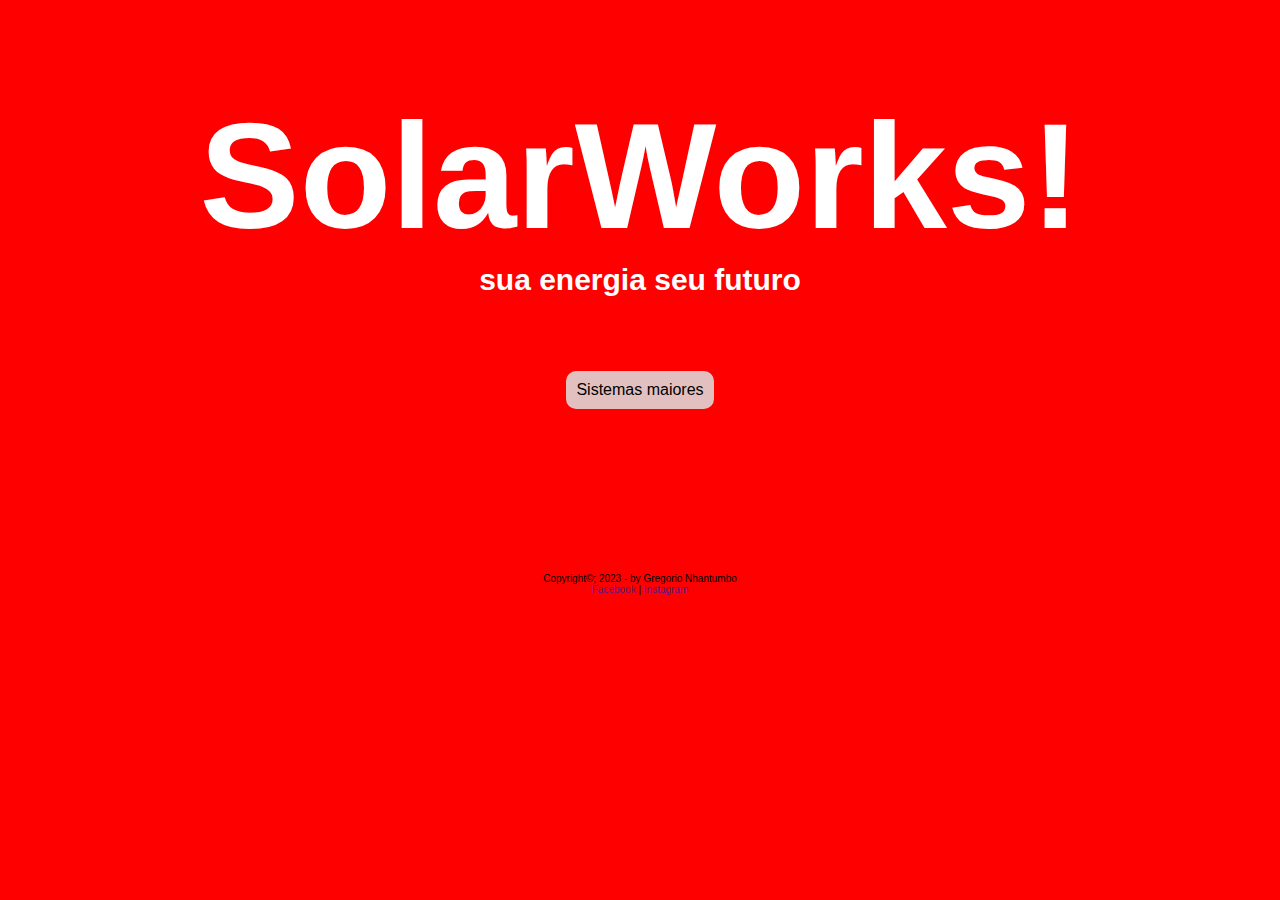
<file: index.html>
<!DOCTYPE html>
<html lang="pt-pt">

<head>
    <meta charset="UTF-8">
    <meta http-equiv="X-UA-Compatible" content="IE=edge">
    <meta name="viewport" content="width=device-width, initial-scale=1.0">
    <title>Solarworks_produtos maiores</title>
    <meta name="author" content="Gregorio Joao Nhantumbo">
    <meta name="description" content="sistemas fotovoltaicos">
    <link rel="stylesheet" href="./_CSS/style.css">
</head>

<body>
    <div class="interface">
        <div id="logo">
            <h1>SolarWorks!</h1>
            <h2>sua energia seu futuro</h2>
        </div>

        <div id="botoes">
            <ul>
                <li>
                    <a href="./b2b_product.html">Sistemas maiores</a>
                </li>
        </div>
        <footer id="rodape">
            <p>Copyright&copy;; 2023 - by Gregorio Nhantumbo <br>
                <a href="" target="_blank">Facebook</a> |
                <a href="" target="_blank">Instagram</a>
            </p>

        </footer>

    </div>

</body>

</html>
</file>
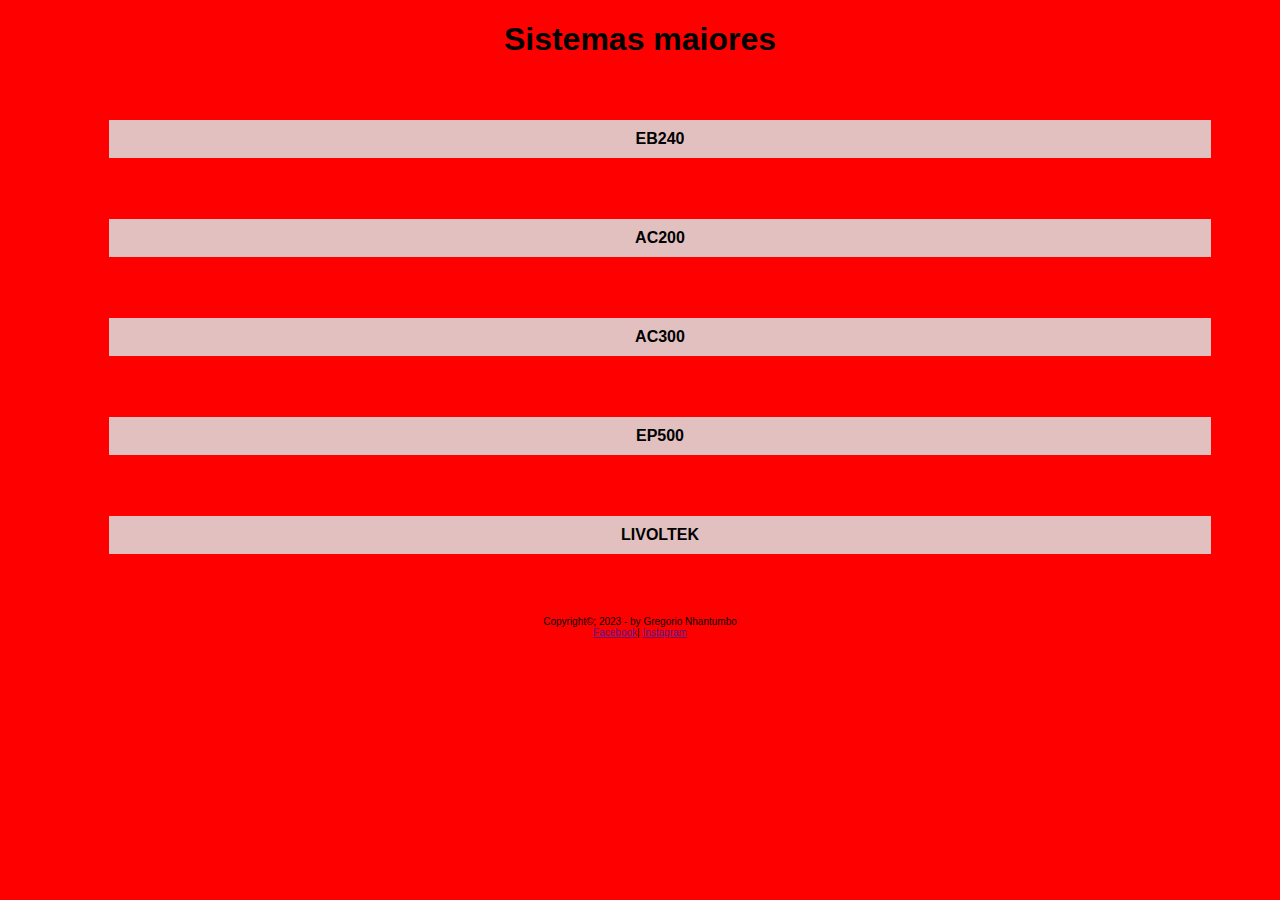
<file: b2b_product.html>
<!DOCTYPE html>
<html lang="pt-pt">

<head>
    <meta charset="UTF-8">
    <meta http-equiv="X-UA-Compatible" content="IE=edge">
    <meta name="viewport" content="width=device-width, initial-scale=1.0">
    <title>Solarworks_produtos maiores</title>
    <meta name="author" content="Gregorio Joao Nhantumbo">
    <link rel="stylesheet" href="./_CSS/b2b.css">
</head>

<body>
    <div id="interface">
        <h1>Sistemas maiores</h1>
        <div id="botoes">
            <ul>
                <li><a href="./_B2B/eb240.html">EB240</a></li>
                <li><a href="./_B2B/ac200.html">AC200</a></li>
                <li><a href="./_B2B/ac300.html">AC300</a></li>
                <li><a href="./_B2B/ep500.html">EP500</a></li>
                <li><a href="./_B2B/livoltek.html">LIVOLTEK</a></li>
            </ul>
        </div>
        <footer id="rodape">

            <p>Copyright&copy;; 2023 - by Gregorio Nhantumbo <br>
                <a href="" target="_blank">Facebook</a>|
                <a href="" target="_blank">Instagram</a>
            </p>
        </footer>
    </div>
</body>

</html>
</file>
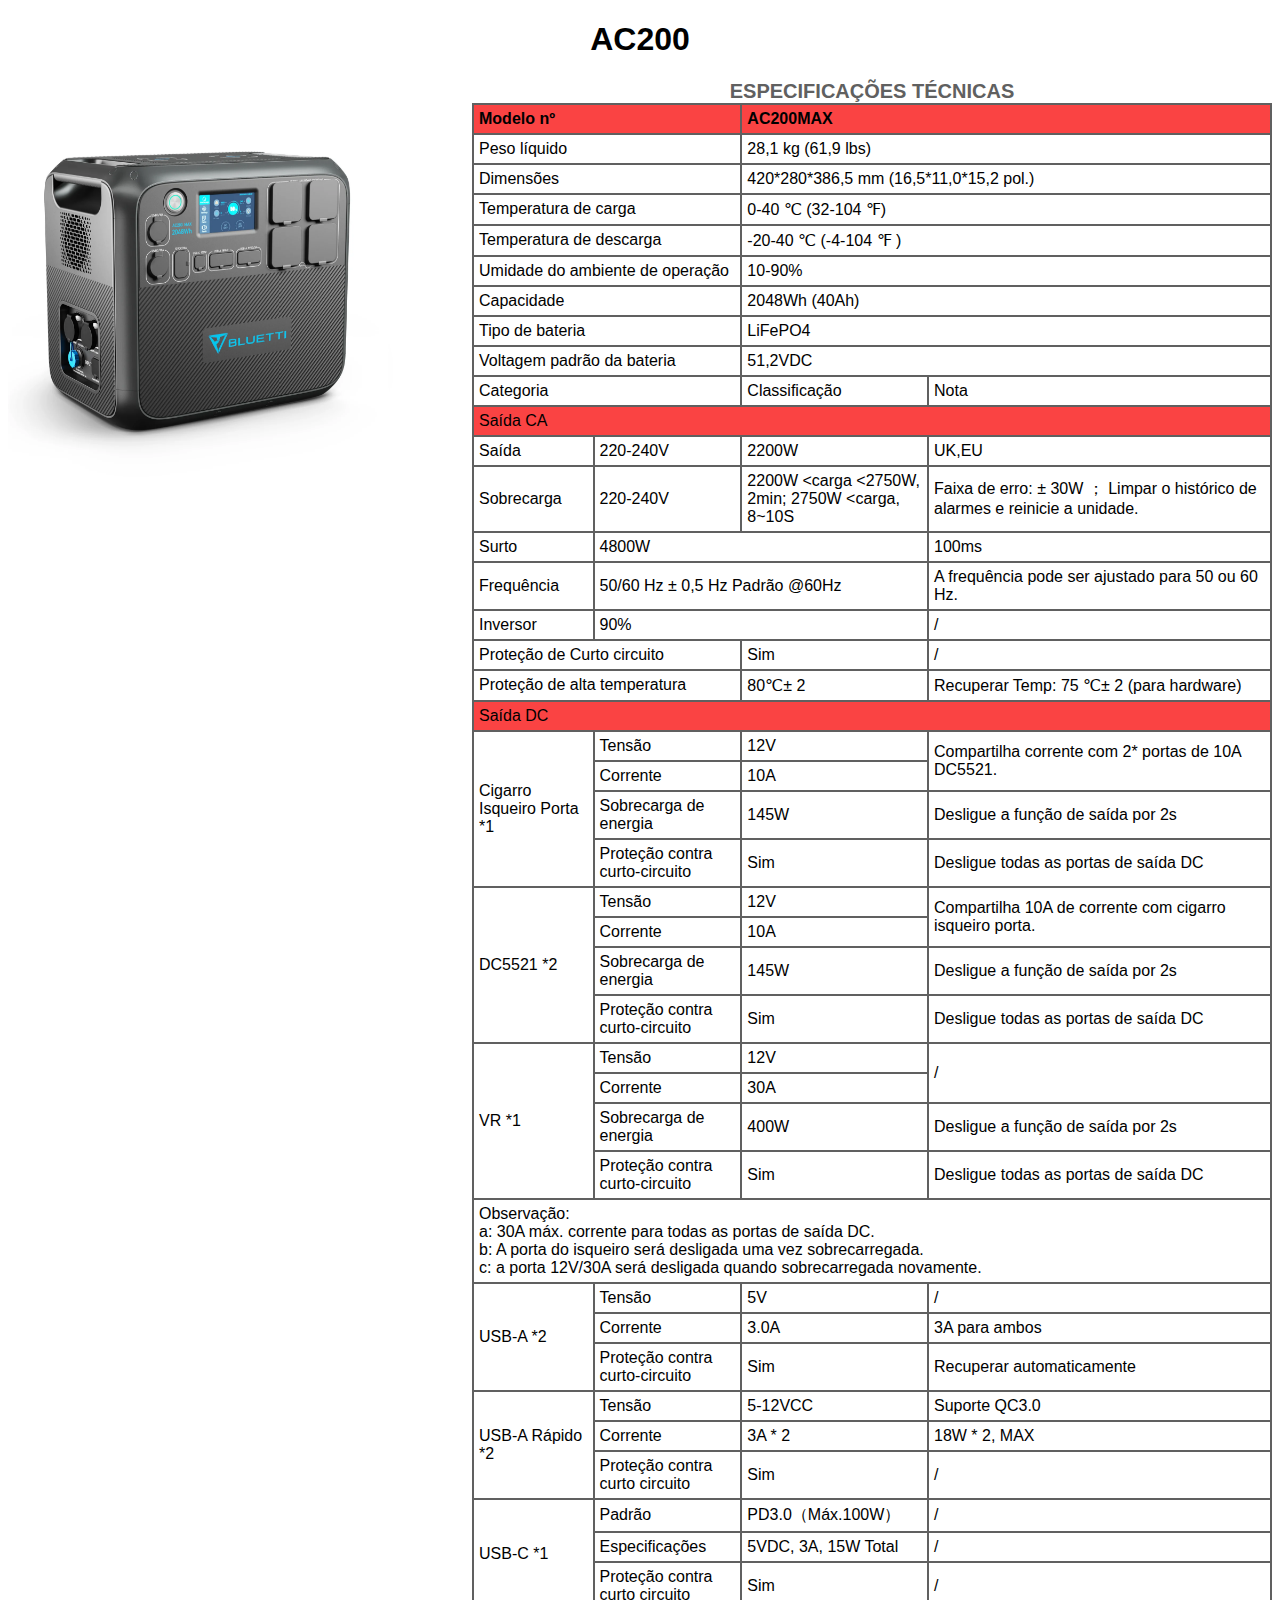
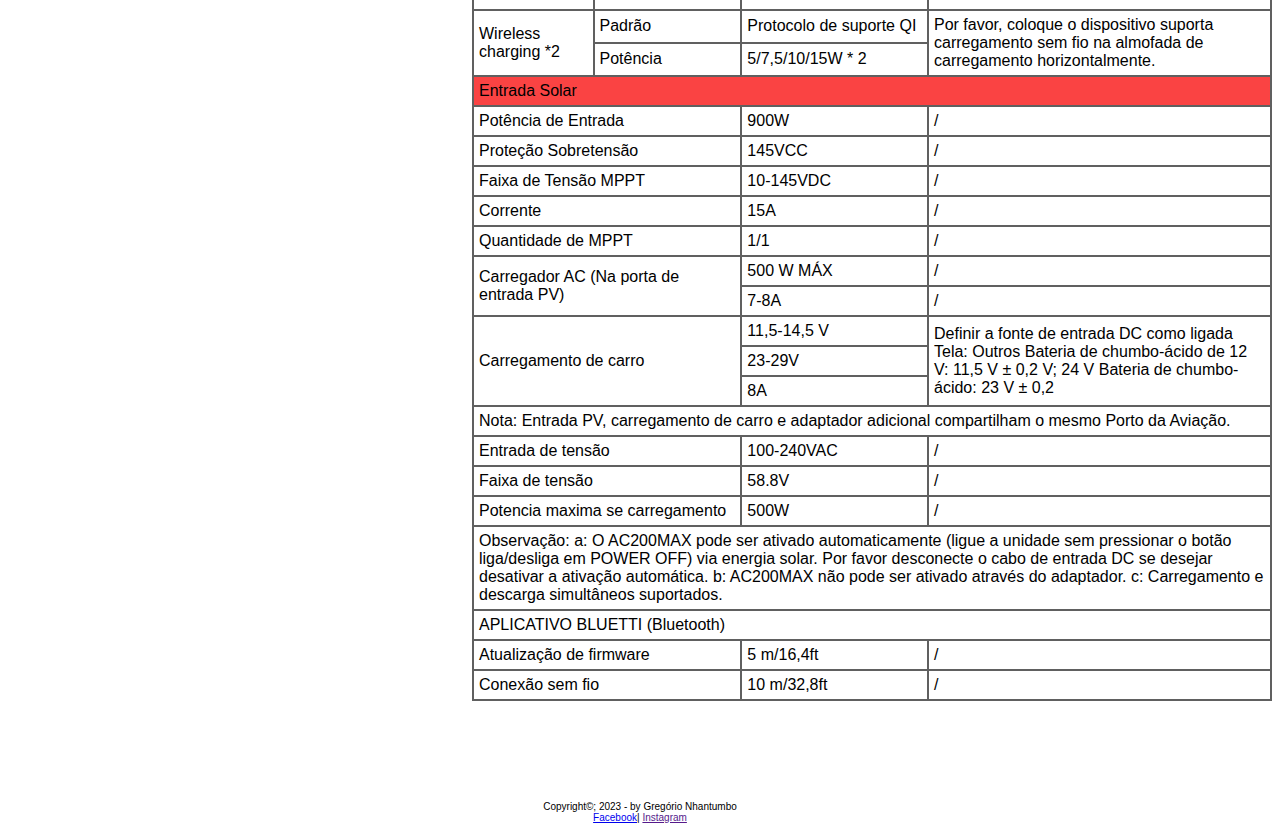
<file: _B2B/ac200.html>
<!DOCTYPE html>
<html lang="pt-pt">

<head>
    <meta charset="UTF-8">
    <meta http-equiv="X-UA-Compatible" content="IE=edge">
    <meta name="viewport" content="width=device-width, initial-scale=1.0">
    <title>Solarworks_produtos maiores</title>
    <meta name="author" content="Gregorio Joao Nhantumbo">
    <link rel="stylesheet" href="../_CSS/all_product.css">
</head>

<body>
    <div id="interface">
        <h1>AC200</h1>
        <div>
            <section id="foto">
                <img src="../_IMAGENS/ac200.webp" alt="">
            </section>

            <aside id="especificacoes">
                <table id="tabelaspec">
                    <caption>ESPECIFICAÇÕES TÉCNICAS</caption>
                    <tr>
                        <td colspan="2" class="ce"><b>Modelo nº</td>
                        <td colspan="2" class="ce"><b>AC200MAX</td>
                    </tr> 
                    <tr>
                        <td colspan="2">Peso líquido</td>
                        <td colspan="2">28,1 kg (61,9 lbs)</td>
                    </tr>
                    <tr>
                        <td colspan="2">Dimensões</td>
                        <td colspan="2">420*280*386,5 mm (16,5*11,0*15,2 pol.)</td>
                    </tr>
                    <tr>
                        <td colspan="2">Temperatura de carga</td>
                        <td colspan="2">0-40 ℃ (32-104 ℉)</td>
                    </tr>
                    <tr>
                        <td colspan="2">Temperatura de descarga</td>
                        <td colspan="2">-20-40 ℃ (-4-104 ℉ )</td>
                    </tr>
                    <tr>
                        <td colspan="2">Umidade do ambiente de operação</td>
                        <td colspan="2">10-90%</td>
                    </tr>
                    <tr>
                        <td colspan="2">Capacidade</td>
                        <td colspan="2">2048Wh (40Ah)</td>
                    </tr>
                    <tr>
                        <td colspan="2">Tipo de bateria</td>
                        <td colspan="2">LiFePO4</td>
                    </tr>
                    <tr>
                        <td colspan="2">Voltagem padrão da bateria</td>
                        <td colspan="2">51,2VDC</td>
                    </tr>
                    <tr>
                        <td colspan="2">Categoria</td>
                        <td>Classificação</td>
                        <td>Nota</td>
                    </tr>
                    <tr>
                        <td colspan="4" class="ce">Saída CA</td>
                    </tr>
                    <tr>
                        <td>Saída</td>
                        <td>220-240V</td>
                        <td>2200W</td>
                        <td>UK,EU</td>
                    </tr>
                    <tr>
                        <td>Sobrecarga</td>
                        <td>220-240V</td>
                        <td>2200W &lt;carga &lt;2750W, 2min; 2750W &lt;carga, 8~10S</td>
                        <td >Faixa de erro: ± 30W ； Limpar o histórico de alarmes e reinicie a unidade.</td>
                    </tr>
                    <tr>
                        <td>Surto</td>
                        <td colspan="2">4800W</td>
                        <td>100ms</td>
                    </tr>
                    <tr>
                        <td>Frequência</td>
                        <td colspan="2">50/60 Hz ± 0,5 Hz Padrão @60Hz</td>
                        <td>A frequência pode ser ajustado para 50 ou 60 Hz.</td>
                    </tr> 
                    <tr>
                        <td>Inversor</td>
                        <td colspan="2">90%</td>
                        <td>/</td>
                    </tr>
                    <tr>
                        <td colspan="2">Proteção de Curto circuito</td>
                        <td>Sim</td>
                        <td>/</td>
                    </tr>
                    <tr>
                        <td colspan="2">Proteção de alta temperatura</td>
                        <td>80℃± 2</td>
                        <td>Recuperar Temp: 75 ℃± 2 (para hardware)</td>
                    </tr>
                    <tr>
                        <td colspan="4" class="ce">Saída DC</td>
                    </tr>
                    <tr>
                        <td rowspan="4">Cigarro Isqueiro Porta *1</td>
                        <td>Tensão</td>
                        <td>12V</td>
                        <td rowspan="2">Compartilha corrente com 2* portas de 10A DC5521.</td>
                    </tr>
                    <tr>
                        <td>Corrente</td>
                        <td>10A</td>
                    </tr>
                    <tr>
                        <td>Sobrecarga de energia</td>
                        <td>145W</td>
                        <td>Desligue a função de saída por 2s</td>
                    </tr>
                    <tr>
                        <td>Proteção contra curto-circuito</td>
                        <td>Sim</td>
                        <td>Desligue todas as portas de saída DC</td>
                    </tr>
                    <tr>
                        <td rowspan="4">DC5521 *2</td>
                        <td>Tensão</td>
                        <td>12V</td>
                        <td rowspan="2">Compartilha 10A de corrente com cigarro isqueiro porta.</td>
                    </tr>
                    <tr>
                        <td>Corrente</td>
                        <td>10A</td>
                    </tr>
                    <tr>
                        <td>Sobrecarga de energia</td>
                        <td>145W</td>
                        <td>Desligue a função de saída por 2s</td>
                    </tr>
                    <tr>
                        <td>Proteção contra curto-circuito</td>
                        <td>Sim</td>
                        <td>Desligue todas as portas de saída DC</td>
                    </tr>
                    <tr>
                        <td rowspan="4">VR *1</td>
                        <td>Tensão</td>
                        <td>12V</td>
                        <td rowspan="2">/</td>
                    </tr>
                    <tr>
                        <td>Corrente</td>
                        <td>30A</td>
                    </tr>
                    <tr>
                        <td>Sobrecarga de energia</td>
                        <td>400W</td>
                        <td>Desligue a função de saída por 2s</td>
                    </tr>
                    <tr>
                        <td>Proteção contra curto-circuito</td>
                        <td>Sim</td>
                        <td>Desligue todas as portas de saída DC</td>
                    </tr>
                    <tr>
                        <td colspan="4">Observação:<br>a: 30A máx. corrente para todas as portas de saída DC.<br>b: A porta do isqueiro será desligada uma vez sobrecarregada.<br>c: a porta 12V/30A será desligada quando sobrecarregada novamente.</td>
                    </tr>
                    <tr>
                        <td rowspan="3">USB-A *2</td>
                        <td>Tensão</td>
                        <td>5V</td>
                        <td>/</td>
                    </tr> 
                    <tr>
                        <td>Corrente</td>
                        <td>3.0A</td>
                        <td>3A para ambos</td>
                    </tr>
                    <tr>
                        <td>Proteção contra curto-circuito</td>
                        <td>Sim</td>
                        <td>Recuperar automaticamente</td>
                    </tr>
                    <tr>
                        <td rowspan="3">USB-A Rápido *2</td>
                        <td>Tensão</td>
                        <td>5-12VCC</td>
                        <td>Suporte QC3.0</td>
                    </tr> 
                        <td>Corrente</td>
                        <td>3A * 2</td>
                        <td>18W * 2, MAX</td>
                    </tr>
                    <tr>
                        <td>Proteção contra curto circuito</td>
                        <td>Sim</td>
                        <td>/</td>
                    </tr>
                    <tr>
                        <td rowspan="3">USB-C *1</td>
                        <td>Padrão</td>
                        <td>PD3.0（Máx.100W）</td>
                        <td>/</td>
                    </tr>
                    <tr>
                        <td>Especificações</td>
                        <td>5VDC, 3A, 15W Total</td>
                        <td>/</td>
                    </tr>
                    <tr>
                        <td>Proteção contra curto circuito</td>
                        <td>Sim</td>
                        <td>/</td>
                    </tr>
                    <tr>
                        <td rowspan="2">Wireless charging *2</td>
                        <td>Padrão</td>
                        <td>Protocolo de suporte QI</td>
                        <td rowspan="2">Por favor, coloque o dispositivo suporta carregamento sem fio na almofada de carregamento horizontalmente.</td>
                    </tr>
                    <tr>
                        <td>Potência</td>
                        <td>5/7,5/10/15W * 2</td>
                    </tr>
                    <tr>
                        <td colspan="4" class="ce">Entrada Solar</td>
                    </tr>
                    <tr>
                        <td colspan="2">Potência de Entrada</td>
                        <td>900W</td>
                        <td>/</td>
                    </tr>
                    <tr>
                        <td colspan="2">Proteção Sobretensão</td>
                        <td>145VCC</td>
                        <td>/</td>
                    </tr>
                    <tr>
                        <td colspan="2">Faixa de Tensão MPPT</td>
                        <td>10-145VDC</td>
                        <td>/</td>
                    </tr>
                    <tr>
                        <td colspan="2">Corrente</td>
                        <td>15A</td>
                        <td>/</td>
                    </tr>
                    <tr>
                        <td colspan="2">Quantidade de MPPT</td>
                        <td>1/1</td>
                        <td>/</td>
                    </tr>
                    <tr>
                        <td colspan="2" rowspan="2">Carregador AC (Na porta de entrada PV) </td>
                        <td>500 W MÁX</td>
                        <td>/</td>
                    </tr>
                    <tr>
                        <td>7-8A</td>
                        <td>/</td>
                    </tr>
                    <tr>
                        <td rowspan="3" colspan="2">Carregamento de carro</td>
                        <td>11,5-14,5 V</td> 
                        <td rowspan="3">Definir a fonte de entrada DC como ligada Tela: Outros Bateria de chumbo-ácido de 12 V: 11,5 V ± 0,2 V; 24 V Bateria de chumbo-ácido: 23 V ± 0,2</td>
                    </tr>
                    <tr>
                        <td>23-29V</td>
                    </tr>
                    <tr>
                        <td>8A</td>
                    </tr>
                    <tr>
                        <td colspan="4">Nota: Entrada PV, carregamento de carro e adaptador adicional compartilham o mesmo Porto da Aviação.</td>
                    </tr>
                    <tr>
                        <td colspan="2">Entrada de tensão</td>
                        <td>100-240VAC</td>
                        <td>/</td>
                    </tr>
                    <tr>
                        <td colspan="2">Faixa de tensão</td>
                        <td>58.8V</td>
                        <td>/</td>
                    </tr>
                    <tr>
                        <td colspan="2">Potencia maxima se carregamento</td>
                        <td>500W</td>
                        <td>/</td>
                    </tr>
                    <tr>
                        <td colspan="4">Observação:
                            a: O AC200MAX pode ser ativado automaticamente (ligue a unidade sem pressionar o botão liga/desliga em POWER OFF) via energia solar. Por favor
                            desconecte o cabo de entrada DC se desejar desativar a ativação automática.
                            b: AC200MAX não pode ser ativado através do adaptador.
                            c: Carregamento e descarga simultâneos suportados.</td>
                    </tr>
                    <tr>
                        <td colspan="4">APLICATIVO BLUETTI (Bluetooth)</td>
                    </tr>
                    <tr>
                        <td colspan="2">Atualização de firmware</td>
                        <td>5 m/16,4ft</td>
                        <td>/</td>
                    </tr>
                    <tr>
                        <td colspan="2">Conexão sem fio</td>
                        <td>10 m/32,8ft</td>
                        <td>/</td>
                    </tr>
                </table>
            </aside>

            <footer id="rodape">
                <p>Copyright&copy;; 2023 - by Gregório Nhantumbo <br>
                    <a href="https://www.facebook.com/solarworksmozambique16" target="_blank">Facebook</a>|
                    <a href="" target="_blank">Instagram</a>
                </p>
            </footer>
        </div>
</body>

</html>

</html>

</html>
</file>
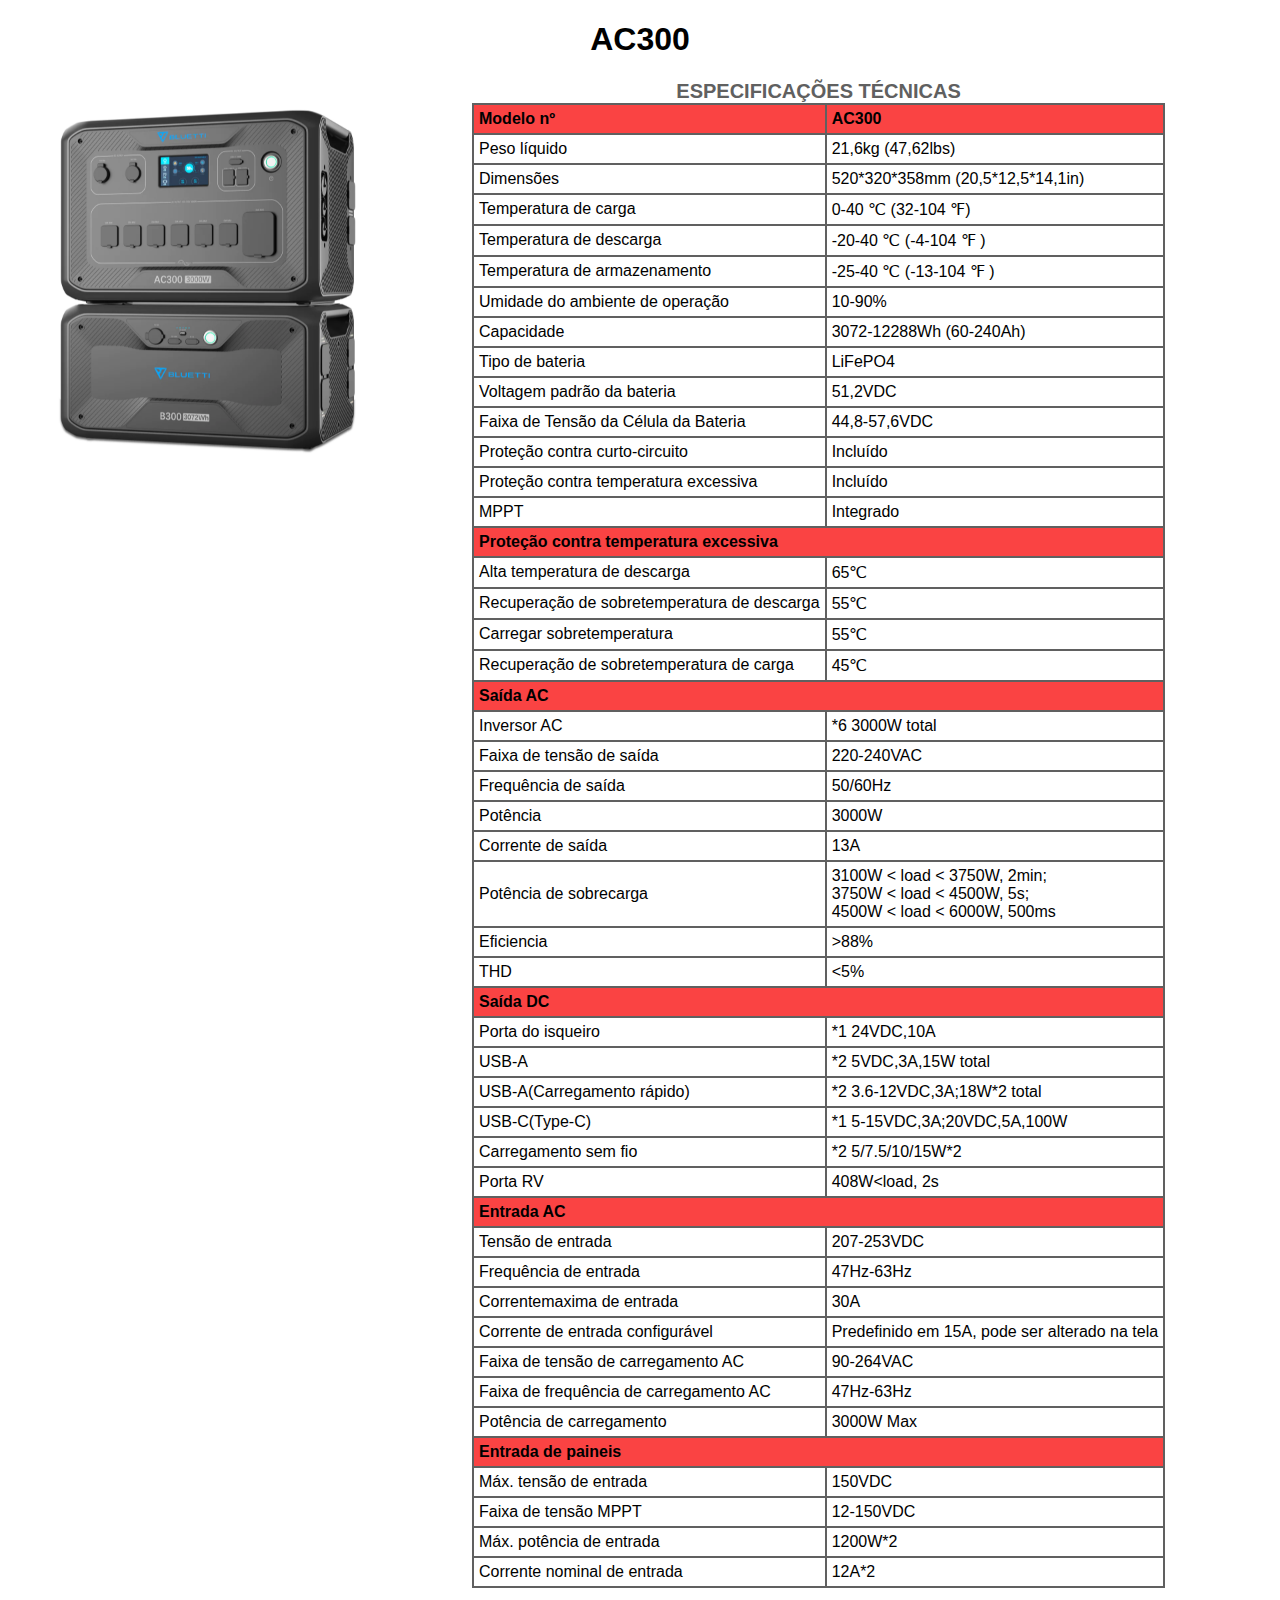
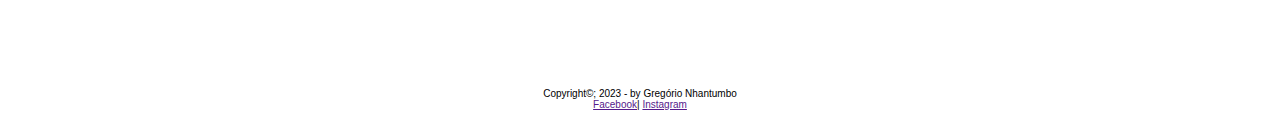
<file: _B2B/ac300.html>
<!DOCTYPE html>
<html lang="pt-pt">

<head>
    <meta charset="UTF-8">
    <meta http-equiv="X-UA-Compatible" content="IE=edge">
    <meta name="viewport" content="width=device-width, initial-scale=1.0">
    <title>Solarworks_produtos maiores</title>
    <meta name="author" content="Gregorio Joao Nhantumbo">
    <link rel="stylesheet" href="../_CSS/all_product.css">
</head>

<body>
    <div id="interface">
        <h1>AC300</h1>
        <div>
            <section id="foto">
                <img src="../_IMAGENS/ac300.webp" alt="">
            </section>

            <aside id="especificacoes">
                <table id="tabelaspec">
                    <caption>ESPECIFICAÇÕES TÉCNICAS</caption>
                    <tr>
                        <td class="ce"><b>Modelo nº</td>
                        <td class="ce"><b>AC300</td>
                    </tr> 
                    <tr>
                        <td>Peso líquido</td>
                        <td>21,6kg (47,62lbs)</td>
                    </tr>
                    <tr>
                        <td>Dimensões</td>
                        <td>520*320*358mm (20,5*12,5*14,1in)</td>
                    </tr>
                    <tr>
                        <td>Temperatura de carga</td>
                        <td>0-40 ℃ (32-104 ℉)</td>
                    </tr>
                    <tr>
                        <td>Temperatura de descarga</td>
                        <td>-20-40 ℃ (-4-104 ℉ )</td>
                    </tr>
                    <tr>
                        <td>Temperatura de armazenamento</td>
                        <td>-25-40 ℃ (-13-104 ℉ )</td>
                    </tr>
                    <tr>
                        <td>Umidade do ambiente de operação</td>
                        <td>10-90%</td>
                    </tr>
                    <tr>
                        <td>Capacidade</td>
                        <td>3072-12288Wh (60-240Ah)</td>
                    </tr>
                    <tr>
                        <td>Tipo de bateria</td>
                        <td>LiFePO4</td>
                    </tr>
                    <tr>
                        <td>Voltagem padrão da bateria</td>
                        <td>51,2VDC</td>
                    </tr>
                    <tr>
                        <td>Faixa de Tensão da Célula da Bateria</td>
                        <td>44,8-57,6VDC</td>
                    </tr>
                    <tr>
                        <td>Proteção contra curto-circuito</td>
                        <td>Incluído</td>
                    </tr>
                    <tr>
                        <td>Proteção contra temperatura excessiva</td>
                        <td>Incluído</td>
                    </tr>
                    <tr>
                        <td>MPPT</td>
                        <td>Integrado</td>
                    </tr>
                    <tr>
                        <td colspan="2" class="ce"><b>Proteção contra temperatura excessiva</td>
                    </tr>
                    <tr>
                        <td>Alta temperatura de descarga</td>
                        <td>65℃</td>
                    </tr>
                    <tr>
                        <td>Recuperação de sobretemperatura de descarga</td>
                        <td>55℃</td>
                    </tr>
                    <tr>
                        <td>Carregar sobretemperatura</td>
                        <td>55℃</td>
                    </tr>
                    <tr>
                        <td>Recuperação de sobretemperatura de carga</td>
                        <td>45℃</td>
                    </tr>
                    <tr>
                        <td colspan="2" class="ce"><b>Saída AC</td>
                    </tr>
                    <tr>
                        <td>Inversor AC</td>
                        <td>*6 3000W total</td>
                    </tr>
                    <tr>
                        <td>Faixa de tensão de saída</td>
                        <td>220-240VAC</td>
                    </tr>
                    <tr>
                        <td>Frequência de saída</td>
                        <td>50/60Hz</td>
                    </tr>
                    <tr>
                        <td>Potência</td>
                        <td>3000W</td>
                    </tr>
                    <tr>
                        <td>Corrente de saída</td>
                        <td>13A</td>
                    </tr>
                    <tr>
                        <td>Potência de sobrecarga</td>
                        <td>3100W &lt; load &lt; 3750W, 2min;<br> 3750W &lt; load &lt; 4500W, 5s;<br> 4500W &lt; load &lt; 6000W, 500ms</td>
                    </tr>
                    <tr>
                        <td>Eficiencia</td>
                        <td>>88%</td>
                    </tr>
                    <tr>
                        <td>THD</td>
                        <td>&lt;5%</td>
                    </tr>
                    <tr>
                        <td colspan="2" class="ce"><b>Saída DC</td>
                    </tr>
                    <tr>
                        <td>Porta do isqueiro</td>
                        <td>*1 24VDC,10A</td>
                    </tr>
                    <tr>
                        <td>USB-A</td>
                        <td>*2 5VDC,3A,15W total</td>
                    </tr>
                    <tr>
                        <td>USB-A(Carregamento rápido)</td>
                        <td>*2 3.6-12VDC,3A;18W*2 total</td>
                    </tr>
                    <tr>
                        <td>USB-C(Type-C)</td>
                        <td>*1 5-15VDC,3A;20VDC,5A,100W</td>
                    </tr>
                    <tr>
                        <td>Carregamento sem fio</td>
                        <td>*2 5/7.5/10/15W*2</td>
                    </tr>
                    <tr>
                        <td>Porta RV</td>
                        <td>408W&lt;load, 2s</td>
                    </tr>
                    <tr>
                        <td colspan="2" class="ce"><b>Entrada AC</td>
                    </tr>
                    <tr>
                        <td>Tensão de entrada</td>
                        <td>207-253VDC</td>
                    </tr>
                    <tr>
                        <td>Frequência de entrada</td>
                        <td>47Hz-63Hz</td>
                    </tr>
                    <tr>
                        <td>Correntemaxima de entrada</td>
                        <td>30A</td>
                    </tr>
                    <tr>
                        <td>Corrente de entrada configurável</td>
                        <td>Predefinido em 15A, pode ser alterado na tela</td>
                    </tr>
                    <tr>
                        <td>Faixa de tensão de carregamento AC</td>
                        <td>90-264VAC</td>
                    </tr>
                    <tr>
                        <td>Faixa de frequência de carregamento AC</td>
                        <td>47Hz-63Hz</td>
                    </tr>
                    <tr>
                        <td>Potência de carregamento</td>
                        <td>3000W Max</td>
                    </tr>
                    <tr>
                        <td colspan="2" class="ce"><b>Entrada de paineis</td>
                    </tr>
                    <tr>
                        <td>Máx. tensão de entrada</td>
                        <td>150VDC</td>
                    </tr>
                    <tr>
                        <td>Faixa de tensão MPPT</td>
                        <td>12-150VDC</td>
                    </tr>
                    <tr>
                        <td>Máx. potência de entrada</td>
                        <td>1200W*2</td>
                    </tr>
                    <tr>
                        <td>Corrente nominal de entrada</td>
                        <td>12A*2</td>
                    </tr>
                </table>
            </aside>
        </div>

        <footer id="rodape">
            <p>Copyright&copy;; 2023 - by Gregório Nhantumbo <br>
                <a href="" target="_blank">Facebook</a>|
                <a href="" target="_blank">Instagram</a>
            </p>
        </footer>
    </div>
</body>

</html>
</file>
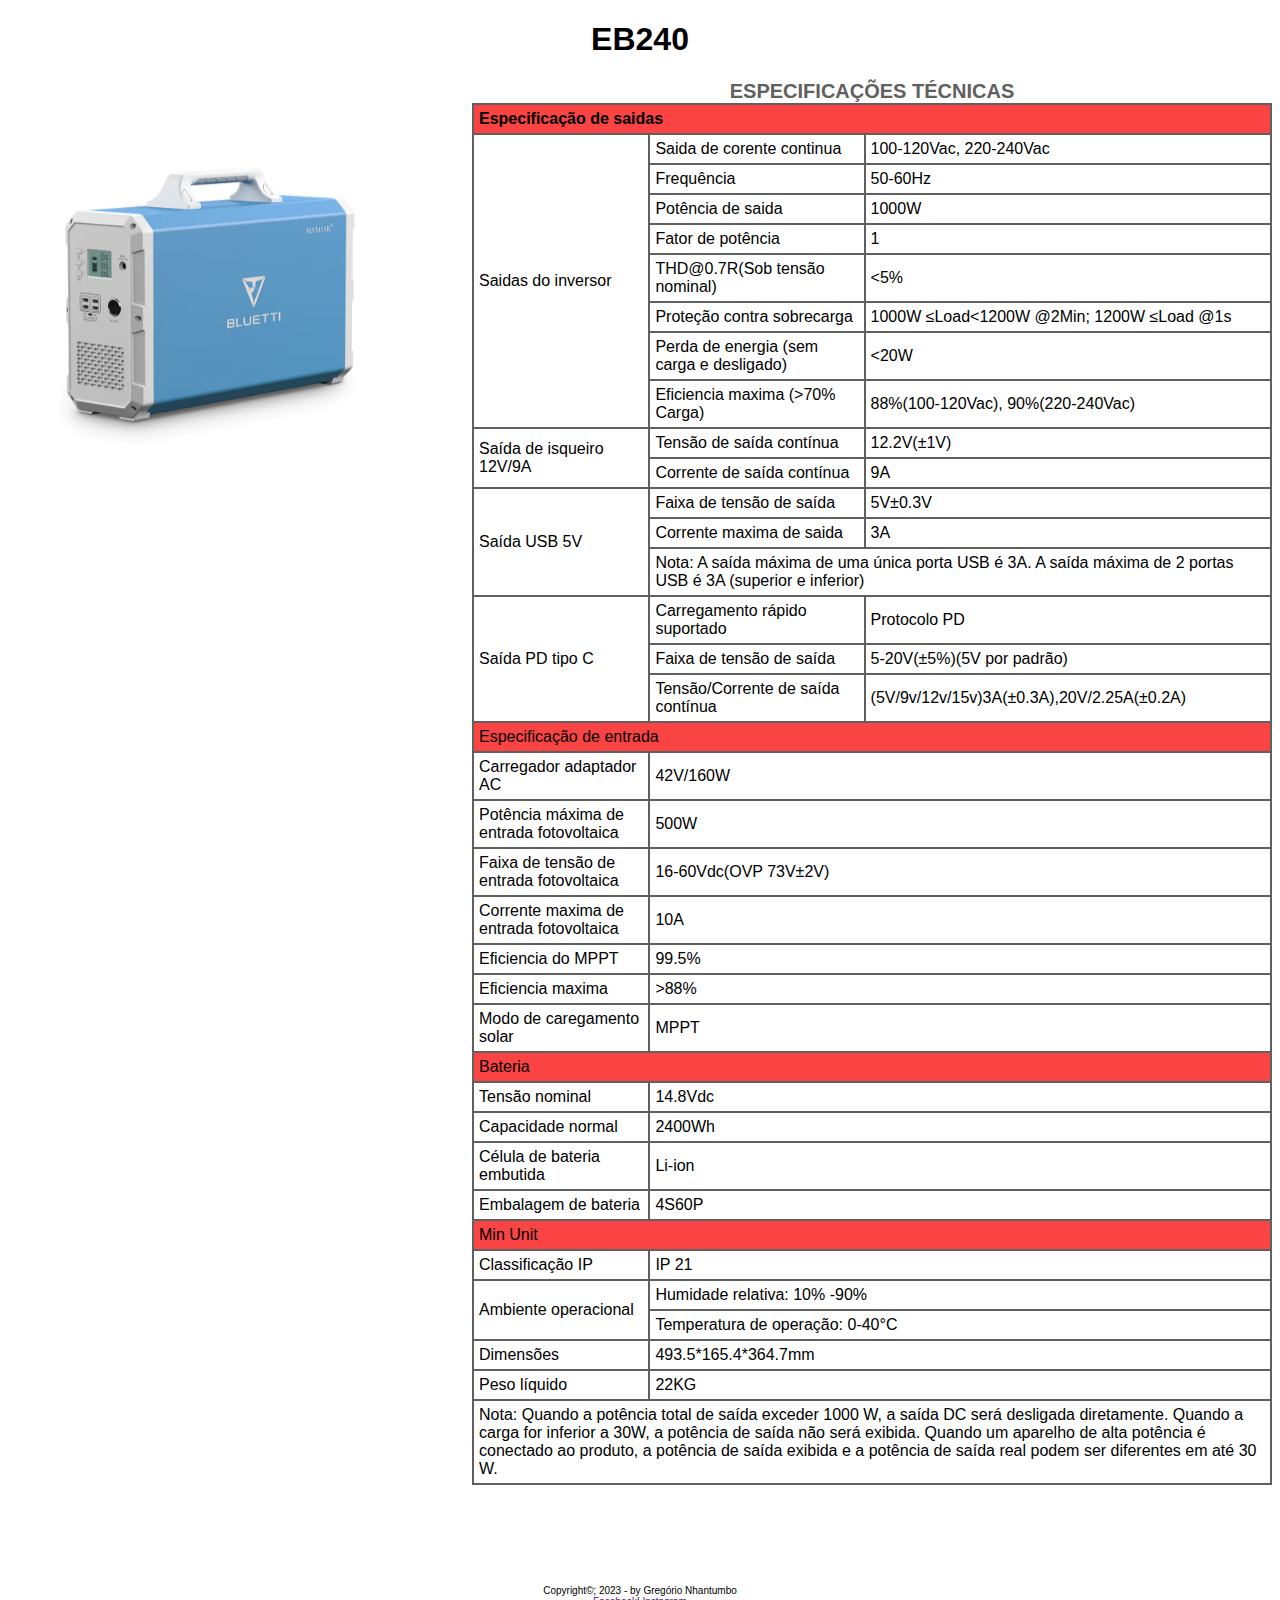
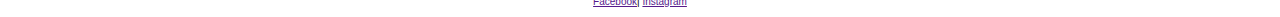
<file: _B2B/eb240.html>
<!DOCTYPE html>
<html lang="pt-pt">

<head>
    <meta charset="UTF-8">
    <meta http-equiv="X-UA-Compatible" content="IE=edge">
    <meta name="viewport" content="width=device-width, initial-scale=1.0">
    <title>Solarworks_produtos maiores</title>
    <meta name="author" content="Gregorio Joao Nhantumbo">
    <link rel="stylesheet" href="../_CSS/all_product.css">
</head>

<body>
    <div id="interface">
        <h1>EB240</h1>
        <div>
            <section id="foto">
                <img src="../_IMAGENS/eb240.webp" alt="">

            </section>

            <aside id="especificacoes">
                <table id="tabelaspec">
                    <caption>ESPECIFICAÇÕES TÉCNICAS</caption>
                    <tr>
                        <td colspan="3" class="ce"><b>Especificação de saidas</td>
                    </tr>
                    <tr>
                        <td rowspan="8">Saidas do inversor</td>
                        <td>Saida de corente continua</td>
                        <td>100-120Vac, 220-240Vac</td>
                    </tr>
                    <tr>
                        <td>Frequência</td>
                        <td>50-60Hz</td>
                    </tr>
                    <tr>
                        <td>Potência de saida</td>
                        <td>1000W</td>
                    </tr>
                    <tr>
                        <td>Fator de potência</td>
                        <td>1</td>
                    </tr>
                    <tr>
                        <td>THD@0.7R(Sob tensão nominal)</td>
                        <td><5%</td>
                    </tr>
                    <tr>
                        <td>Proteção contra sobrecarga</td>
                        <td>1000W ≤Load<1200W @2Min; 1200W ≤Load @1s</td>
                    </tr>
                    <tr>
                        <td>Perda de energia (sem carga e desligado)</td>
                        <td><20W</td>
                    </tr>
                    <tr>
                        <td>Eficiencia maxima (>70% Carga)</td>
                        <td>88%(100-120Vac), 90%(220-240Vac)</td>
                    </tr>
                    <tr>
                        <td rowspan="2">Saída de isqueiro 12V/9A</td>
                        <td>Tensão de saída contínua</td>
                        <td>12.2V(±1V)</td>
                    </tr>
                    <tr>
                        <td>Corrente de saída contínua</td>
                        <td>9A</td>
                    </tr>
                    <tr>
                        <td rowspan="3">Saída USB 5V</td>
                        <td>Faixa de tensão de saída</td>
                        <td>5V±0.3V</td>
                    </tr>
                    <tr>
                        <td>Corrente maxima de saida</td>
                        <td>3A</td>
                    </tr>
                    <tr>
                        <td colspan="2">Nota: A saída máxima de uma única porta USB é 3A. A saída máxima de 2 portas USB é 3A (superior e inferior)</td>
                    </tr>
                    <tr>
                        <td rowspan="3">Saída PD tipo C</td>
                        <td>Carregamento rápido suportado</td>
                        <td>Protocolo PD</td>
                    </tr>
                    <tr>
                        <td>Faixa de tensão de saída</td>
                        <td>5-20V(±5%)(5V por padrão)</td>
                    </tr>
                    <tr>
                        <td>Tensão/Corrente de saída contínua</td>
                        <td>(5V/9v/12v/15v)3A(±0.3A),20V/2.25A(±0.2A)</td>
                    </tr>
                    <tr>
                        <td colspan="3" class="ce">Especificação de entrada</td>
                    </tr>
                    <tr>
                        <td>Carregador adaptador AC</td>
                        <td colspan="2">42V/160W</td>
                    </tr>
                    <tr>
                        <td>Potência máxima de entrada fotovoltaica</td>
                        <td colspan="2">500W</td>
                    </tr>
                    <tr>
                        <td>Faixa de tensão de entrada fotovoltaica</td>
                        <td colspan="2">16-60Vdc(OVP 73V±2V)</td>
                    </tr>
                    <tr>
                        <td>Corrente maxima de entrada fotovoltaica</td>
                        <td colspan="2">10A</td>
                    </tr>
                    <tr>
                        <td>Eficiencia do MPPT</td>
                        <td colspan="2">99.5%</td>
                    </tr>
                    <tr>
                        <td>Eficiencia maxima</td>
                        <td colspan="2">>88%</td>
                    </tr>
                    <tr>
                        <td>Modo de caregamento solar</td>
                        <td colspan="2">MPPT</td>
                    </tr>
                    <tr>
                        <td colspan="3" class="ce">Bateria</td>
                    </tr>
                    <tr>
                        <td>Tensão nominal</td>
                        <td colspan="2">14.8Vdc</td>
                    </tr>
                    <tr>
                        <td>Capacidade normal</td>
                        <td colspan="2">2400Wh</td>
                    </tr>
                    <tr>
                        <td>Célula de bateria embutida</td>
                        <td colspan="2">Li-ion</td>
                    </tr>
                    <tr>
                        <td>Embalagem de bateria</td>
                        <td colspan="2">4S60P</td>
                    </tr>
                    <tr>
                        <td colspan="3" class="ce">Min Unit</td>
                    </tr>
                    <tr>
                        <td>Classificação IP</td>
                        <td colspan="2">IP 21</td>
                    </tr>
                    <tr>
                        <td rowspan="2">Ambiente operacional</td>
                        <td colspan="2">Humidade relativa: 10% -90%</td>
                    </tr>
                    <tr>
                        <td colspan="2">Temperatura de operação: 0-40°C</td>
                    </tr>
                    <tr>
                        <td>Dimensões</td>
                        <td colspan="2">493.5*165.4*364.7mm</td>
                    </tr>
                    <tr>
                        <td>Peso líquido</td>
                        <td colspan="2">22KG</td>
                    </tr>
                    <tr>
                        <td colspan="3">Nota: Quando a potência total de saída exceder 1000 W, a saída DC será desligada diretamente. Quando a carga for inferior a 30W, a potência de saída não será exibida. Quando um aparelho de alta potência é conectado ao produto, a potência de saída exibida e a potência de saída real podem ser diferentes em até 30 W.</td>
                    </tr>
                 
                </table>
            </aside>
        </div>

        <footer id="rodape">
            <p>Copyright&copy;; 2023 - by Gregório Nhantumbo <br>
                <a href="" target="_blank">Facebook</a>|
                <a href="" target="_blank">Instagram</a>
            </p>
        </footer>
    </div>
</body>

</html>
</file>
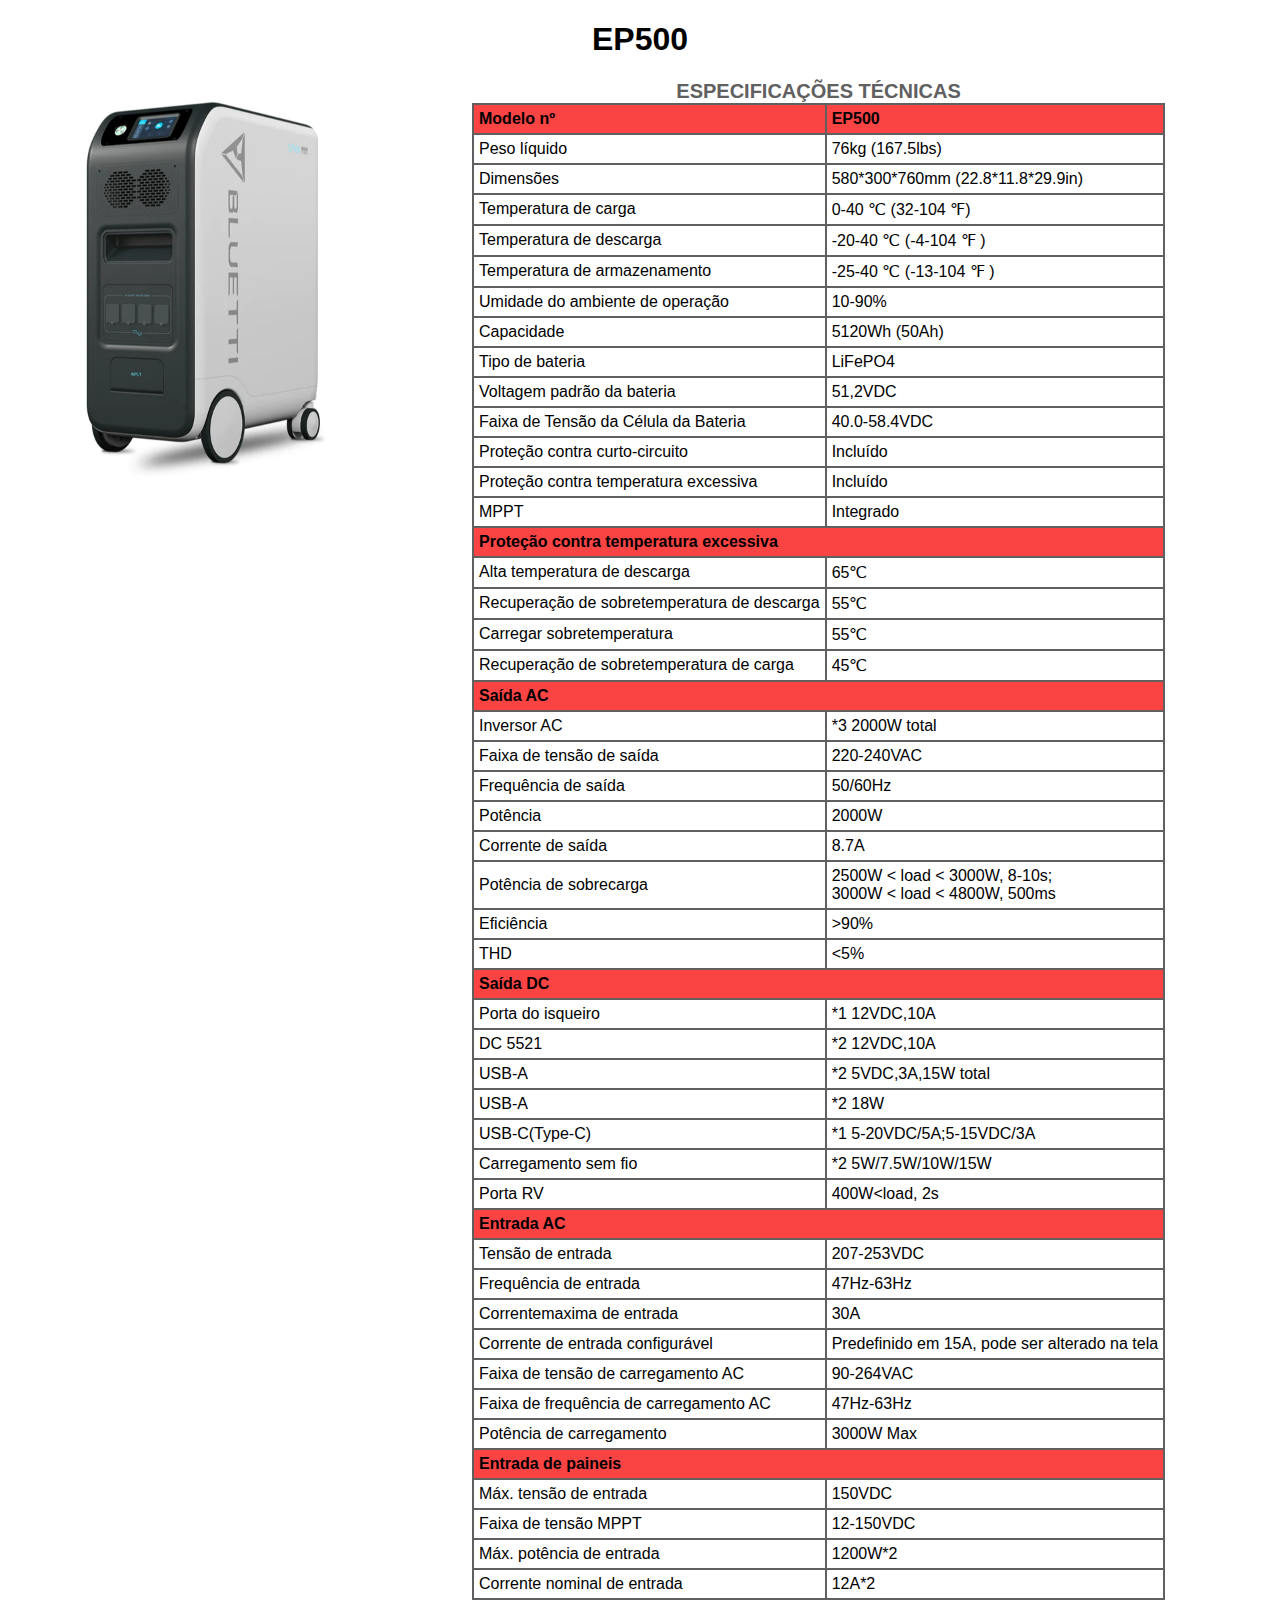
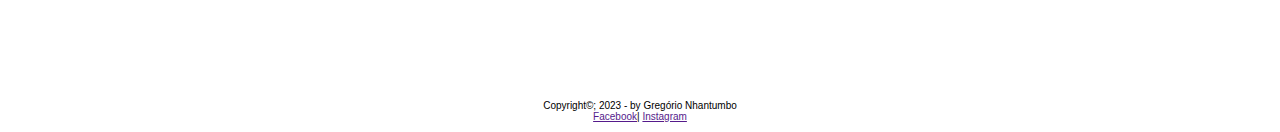
<file: _B2B/ep500.html>
<!DOCTYPE html>
<html lang="pt-pt">

<head>
    <meta charset="UTF-8">
    <meta http-equiv="X-UA-Compatible" content="IE=edge">
    <meta name="viewport" content="width=device-width, initial-scale=1.0">
    <title>Solarworks_produtos maiores</title>
    <meta name="author" content="Gregorio Joao Nhantumbo">
    <link rel="stylesheet" href="../_CSS/all_product.css">
</head>

<body>
    <div id="interface">
        <h1>EP500</h1>
        <div>
            <section id="foto">
                <img src="../_IMAGENS/ep500.webp" alt="">
            </section>

            <aside id="especificacoes">
                <table id="tabelaspec">
                    <caption>ESPECIFICAÇÕES TÉCNICAS</caption>
                    <tr>
                        <td class="ce"><b>Modelo nº</td>
                        <td class="ce"><b>EP500</td>
                    </tr> 
                    <tr>
                        <td>Peso líquido</td>
                        <td>76kg (167.5lbs)</td>
                    </tr>
                    <tr>
                        <td>Dimensões</td>
                        <td>580*300*760mm (22.8*11.8*29.9in)</td>
                    </tr>
                    <tr>
                        <td>Temperatura de carga</td>
                        <td>0-40 ℃ (32-104 ℉)</td>
                    </tr>
                    <tr>
                        <td>Temperatura de descarga</td>
                        <td>-20-40 ℃ (-4-104 ℉ )</td>
                    </tr>
                    <tr>
                        <td>Temperatura de armazenamento</td>
                        <td>-25-40 ℃ (-13-104 ℉ )</td>
                    </tr>
                    <tr>
                        <td>Umidade do ambiente de operação</td>
                        <td>10-90%</td>
                    </tr>
                    <tr>
                        <td>Capacidade</td>
                        <td>5120Wh (50Ah)</td>
                    </tr>
                    <tr>
                        <td>Tipo de bateria</td>
                        <td>LiFePO4</td>
                    </tr>
                    <tr>
                        <td>Voltagem padrão da bateria</td>
                        <td>51,2VDC</td>
                    </tr>
                    <tr>
                        <td>Faixa de Tensão da Célula da Bateria</td>
                        <td>40.0-58.4VDC</td>
                    </tr>
                    <tr>
                        <td>Proteção contra curto-circuito</td>
                        <td>Incluído</td>
                    </tr>
                    <tr>
                        <td>Proteção contra temperatura excessiva</td>
                        <td>Incluído</td>
                    </tr>
                    <tr>
                        <td>MPPT</td>
                        <td>Integrado</td>
                    </tr>
                    <tr>
                        <td colspan="2" class="ce"><b>Proteção contra temperatura excessiva</td>
                    </tr>
                    <tr>
                        <td>Alta temperatura de descarga</td>
                        <td>65℃</td>
                    </tr>
                    <tr>
                        <td>Recuperação de sobretemperatura de descarga</td>
                        <td>55℃</td>
                    </tr>
                    <tr>
                        <td>Carregar sobretemperatura</td>
                        <td>55℃</td>
                    </tr>
                    <tr>
                        <td>Recuperação de sobretemperatura de carga</td>
                        <td>45℃</td>
                    </tr>
                    <tr>
                        <td colspan="2" class="ce"><b>Saída AC</td>
                    </tr>
                    <tr>
                        <td>Inversor AC</td>
                        <td>*3 2000W total</td>
                    </tr>
                    <tr>
                        <td>Faixa de tensão de saída</td>
                        <td>220-240VAC</td>
                    </tr>
                    <tr>
                        <td>Frequência de saída</td>
                        <td>50/60Hz</td>
                    </tr>
                    <tr>
                        <td>Potência</td>
                        <td>2000W</td>
                    </tr>
                    <tr>
                        <td>Corrente de saída</td>
                        <td>8.7A</td>
                    </tr>
                    <tr>
                        <td>Potência de sobrecarga</td>
                        <td>2500W &lt; load &lt; 3000W, 8-10s;<br> 3000W &lt; load &lt; 4800W, 500ms</td>
                    </tr>
                    <tr>
                        <td>Eficiência</td>
                        <td>>90%</td>
                    </tr>
                    <tr>
                        <td>THD</td>
                        <td>&lt;5%</td>
                    </tr>
                    <tr>
                        <td colspan="2" class="ce"><b>Saída DC</td>
                    </tr>
                    <tr>
                        <td>Porta do isqueiro</td>
                        <td>*1 12VDC,10A</td>
                    </tr>
                    <tr>
                        <td>DC 5521</td>
                        <td>*2 12VDC,10A</td>
                    </tr>
                    <tr>
                        <td>USB-A</td>
                        <td>*2 5VDC,3A,15W total</td>
                    </tr>
                    <tr>
                        <td>USB-A</td>
                        <td>*2 18W</td>
                    </tr>
                    <tr>
                        <td>USB-C(Type-C)</td>
                        <td>*1 5-20VDC/5A;5-15VDC/3A</td>
                    </tr>
                    <tr>
                        <td>Carregamento sem fio</td>
                        <td>*2 5W/7.5W/10W/15W</td>
                    </tr>
                    <tr>
                        <td>Porta RV</td>
                        <td>400W&lt;load, 2s</td>
                    </tr>
                    <tr>
                        <td colspan="2" class="ce"><b>Entrada AC</td>
                    </tr>
                    <tr>
                        <td>Tensão de entrada</td>
                        <td>207-253VDC</td>
                    </tr>
                    <tr>
                        <td>Frequência de entrada</td>
                        <td>47Hz-63Hz</td>
                    </tr>
                    <tr>
                        <td>Correntemaxima de entrada</td>
                        <td>30A</td>
                    </tr>
                    <tr>
                        <td>Corrente de entrada configurável</td>
                        <td>Predefinido em 15A, pode ser alterado na tela</td>
                    </tr>
                    <tr>
                        <td>Faixa de tensão de carregamento AC</td>
                        <td>90-264VAC</td>
                    </tr>
                    <tr>
                        <td>Faixa de frequência de carregamento AC</td>
                        <td>47Hz-63Hz</td>
                    </tr>
                    <tr>
                        <td>Potência de carregamento</td>
                        <td>3000W Max</td>
                    </tr>
                    <tr>
                        <td colspan="2" class="ce"><b>Entrada de paineis</td>
                    </tr>
                    <tr>
                        <td>Máx. tensão de entrada</td>
                        <td>150VDC</td>
                    </tr>
                    <tr>
                        <td>Faixa de tensão MPPT</td>
                        <td>12-150VDC</td>
                    </tr>
                    <tr>
                        <td>Máx. potência de entrada</td>
                        <td>1200W*2</td>
                    </tr>
                    <tr>
                        <td>Corrente nominal de entrada</td>
                        <td>12A*2</td>
                    </tr>
                </table>
            </aside>
        </div>

        <footer id="rodape">
            <p>Copyright&copy;; 2023 - by Gregório Nhantumbo <br>
                <a href="" target="_blank">Facebook</a>|
                <a href="" target="_blank">Instagram</a>
            </p>
        </footer>
    </div>
</body>

</html>

</html>
</file>
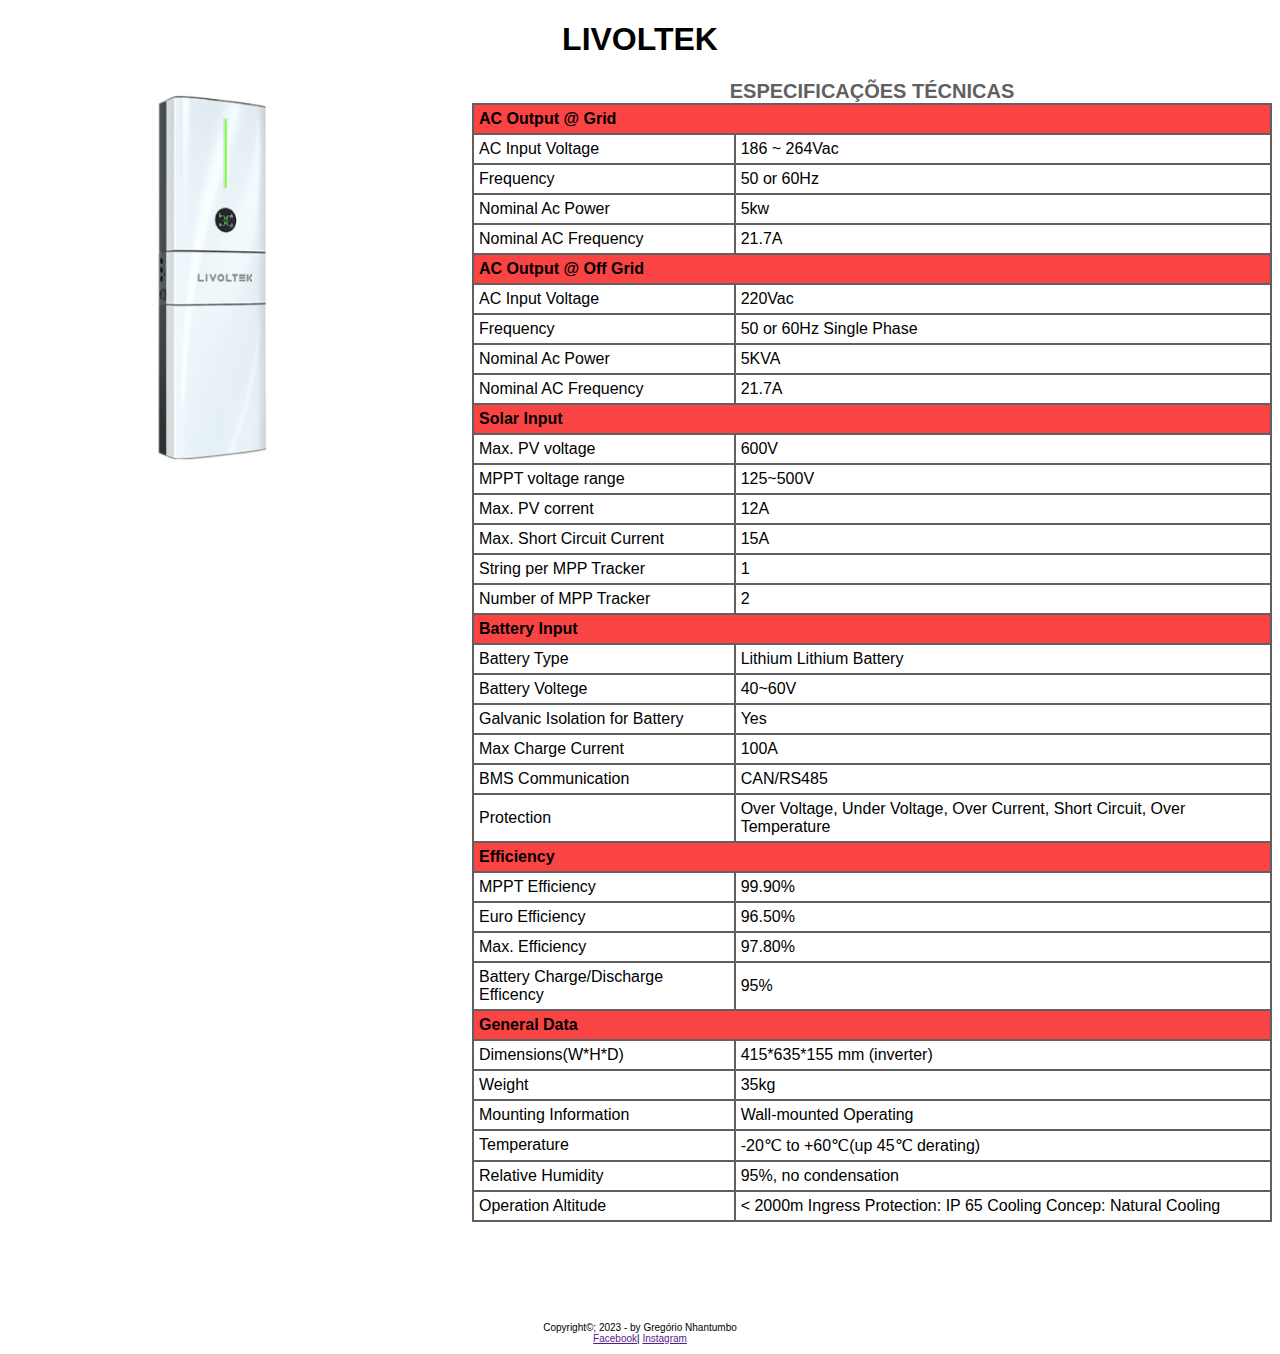
<file: _B2B/livoltek.html>
<!DOCTYPE html>
<html lang="pt-pt">

<head>
    <meta charset="UTF-8">
    <meta http-equiv="X-UA-Compatible" content="IE=edge">
    <meta name="viewport" content="width=device-width, initial-scale=1.0">
    <title>Solarworks_produtos maiores</title>
    <meta name="author" content="Gregorio Joao Nhantumbo">
    <link rel="stylesheet" href="../_CSS/all_product.css">
</head>

<body>
    <div id="interface">
        <h1>LIVOLTEK</h1>
        <div>
            <section id="foto">
                <img src="../_IMAGENS/livoltek.jpg" alt="">
            </section>

            <aside id="especificacoes">
                <table id="tabelaspec">
                    <caption>ESPECIFICAÇÕES TÉCNICAS</caption>
                    <tr>
                        <td colspan="2" class="ce"><b>AC Output @ Grid</td>
                    </tr>
                    <tr>
                        <td>AC Input  Voltage</td>
                        <td>186 ~ 264Vac</td>
                    </tr>
                    <tr>
                        <td>Frequency</td>
                        <td>50 or 60Hz</td>
                    </tr>
                    <tr>
                        <td>Nominal Ac Power</td>
                        <td>5kw</td>
                    </tr>
                    <tr>
                        <td>Nominal AC Frequency</td>
                        <td>21.7A</td>
                    </tr>
                    <tr>
                        <td colspan="2" class="ce"><b>AC Output @ Off Grid</td>
                    </tr>
                    <tr>
                        <td>AC Input Voltage</td>
                        <td>220Vac</td>
                    </tr>
                    <tr>
                        <td>Frequency</td>
                        <td>50 or 60Hz Single Phase</td>
                    </tr>
                    <tr>
                        <td>Nominal Ac Power</td>
                        <td>5KVA</td>
                    </tr>
                    <tr>
                        <td>Nominal AC Frequency</td>
                        <td>21.7A</td>
                    </tr>
                    <tr>
                        <td colspan="2" class="ce"><b>Solar Input</td>
                    </tr>
                    <tr>
                        <td>Max. PV voltage</td>
                        <td>600V</td>
                    </tr>
                    <tr>
                        <td>MPPT voltage range</td>
                        <td>125~500V</td>
                    </tr>
                    <tr>
                        <td>Max. PV corrent</td>
                        <td>12A</td>
                    </tr>
                    <tr>
                        <td>Max. Short Circuit Current</td>
                        <td>15A</td>
                    </tr>
                    <tr>
                        <td>String per MPP Tracker</td>
                        <td>1</td>
                    </tr>
                    <tr>
                        <td>Number of MPP Tracker</td>
                        <td>2</td>
                    </tr>
                    <tr>
                        <td colspan="2" class="ce"><b>Battery Input</td>
                    </tr>
                    <tr>
                        <td>Battery Type</td>
                        <td>Lithium Lithium Battery</td>
                    </tr>
                    <tr>
                        <td>Battery Voltege</td>
                        <td>40~60V</td>
                    </tr>
                    <tr>
                        <td>Galvanic Isolation for Battery</td>
                        <td>Yes</td>
                    </tr>
                    <tr>
                        <td>Max Charge Current</td>
                        <td>100A</td>
                    </tr>
                    <tr>
                        <td>BMS Communication</td>
                        <td>CAN/RS485</td>
                    </tr>
                    <tr>
                        <td>Protection</td>
                        <td>Over Voltage, Under Voltage, Over Current, Short Circuit, Over Temperature</td>
                    </tr>
                    <tr>
                        <td colspan="2" class="ce"><b>Efficiency</td>
                    </tr>
                    <tr>
                        <td>MPPT Efficiency</td>
                        <td>99.90%</td>
                    </tr>
                    <tr>
                        <td>Euro Efficiency</td>
                        <td>96.50%</td>
                    </tr>
                    <tr>
                        <td>Max. Efficiency</td>
                        <td>97.80%</td>
                    </tr>
                    <tr>
                        <td>Battery Charge/Discharge Efficency</td>
                        <td>95%</td>
                    </tr>
                    <tr>
                        <td colspan="2" class="ce"><b> General Data</td>
                    </tr>
                    <tr>
                        <td>Dimensions(W*H*D)</td>
                        <td>415*635*155 mm (inverter)</td>
                    </tr>
                    <tr>
                        <td>Weight</td>
                        <td>35kg</td>
                    </tr>
                    <tr>
                        <td>Mounting Information</td>
                        <td>Wall-mounted Operating</td>
                    </tr>
                    <tr>
                        <td>Temperature</td>
                        <td>-20℃ to +60℃(up 45℃ derating)</td>
                    </tr>
                    <tr>
                        <td>Relative Humidity</td>
                        <td>95%, no condensation</td>
                    </tr>
                    <tr>
                        <td >Operation Altitude</td>
                        <td >
                            < 2000m Ingress Protection: IP 65 Cooling Concep: Natural Cooling</td>
                    </tr>
                </table>
            </aside>
        </div>

        <footer id="rodape">
            <p>Copyright&copy;; 2023 - by Gregório Nhantumbo <br>
                <a href="" target="_blank">Facebook</a>|
                <a href="" target="_blank">Instagram</a>
            </p>
        </footer>
    </div>
</body>

</html>
</file>
<file: _CSS/style.css>
* {
    margin: 0;
    padding: 0;
    background-color: red;
    text-align: center;
    font-family: Arial, sans-serif;
}

div#logo {
    padding-top: 90px;
    text-align: center;
    color: white;
    font-size: 20px;
    text-align: center;
    font-weight: bold;
}

h1 {
    font-size: 150px;
}

div#botoes li {
    display: inline-block;
    padding: 10px;
    margin: 5%;
}

div#botoes li a {
    color: black;
    text-decoration: none;
    background-color: #dddd;
    display: inline-block;
    padding: 10px;
    border-radius: 10px;
}

div#botoes li a:hover {
    background-color: #606060;
    border-radius: 10px;
    padding: 10px;
}

footer#rodape {
    margin-top: 90px;
    text-align: center;
    font-size: 10px;
    font-family: Arial, Helvetica, sans-serif;
}

footer#rodape a {
    text-decoration: none;
}
</file>
<file: _CSS/b2b.css>
body {
    font-family: Arial, sans-serif;
    background-color: red;
    text-align: center;
}

div#botoes ul {
    list-style: none;
}

div#botoes li {
    background-color: #dddd;
    padding: 10px;
    margin: 5%;
}

div#botoes li:hover {
    background-color: #606060;
}

div#botoes a {
    color: black;
    text-decoration: none;
    font-weight: bolder;
}

footer#rodape {
    font-size: 10px;
}
</file>
<file: _CSS/all_product.css>
* {
    font-family: Arial, Helvetica, sans-serif;
}

div#interface h1 {
    text-align: center;
}

section#foto img {
    width: 400px;
    float: left;
    position: fixed;
}

aside#especificacoes {
    width: 800px;
    display: block;
    float: right;
}

table#tabelaspec {
    border: 1px solid #606060;
    border-spacing: 0px;
}

table#tabelaspec td {
    border: 1px solid #606060;
    padding: 5px;
}

table#tabelaspec td.ce {
    background-color: #fa4343;
}

footer#rodape {
    clear: both;
    text-align: center;
    padding-top: 10vh;
    font-size: 10px;
}

table#tabelaspec caption {
    color: #606060;
    font-size: 20px;
    font-weight: bolder;
}
</file>
